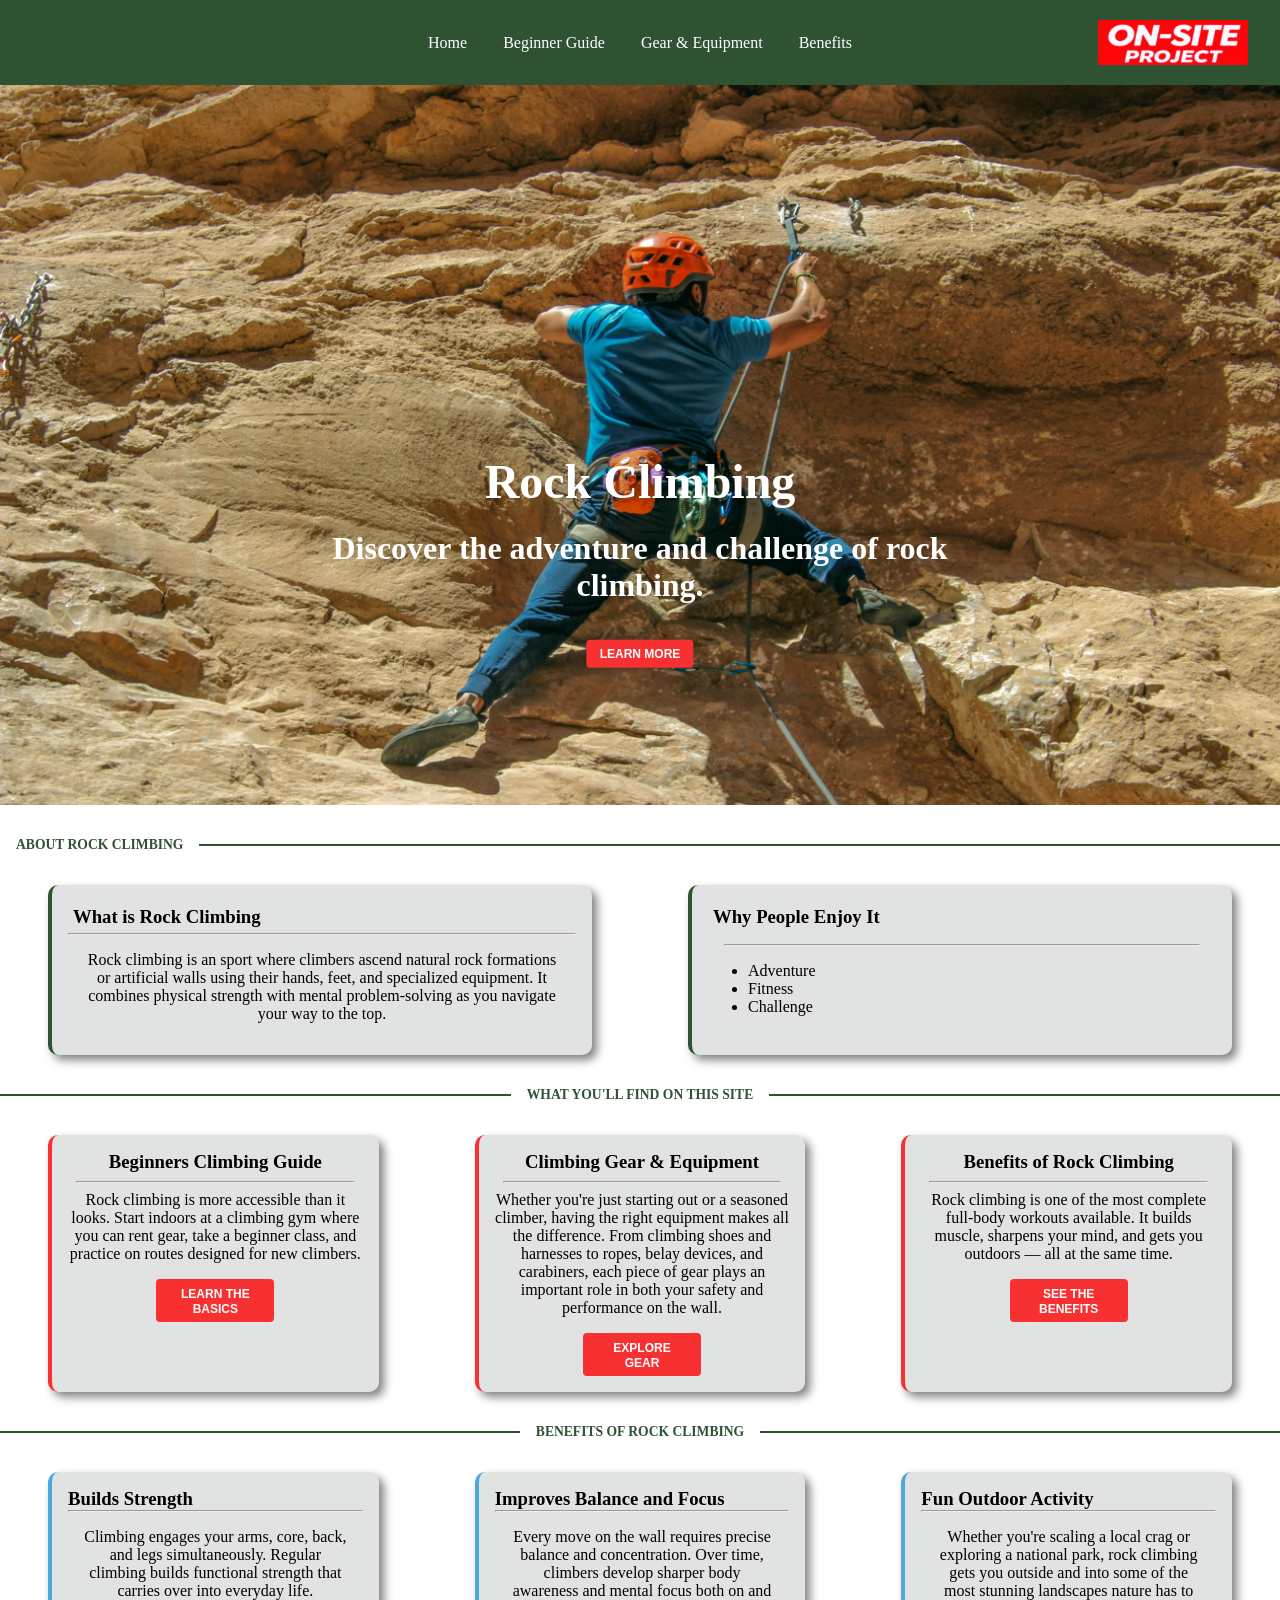
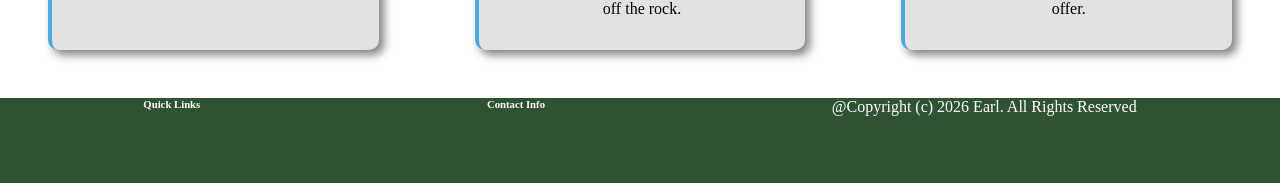
<file: index.html>
<!DOCTYPE html>
<html lang="en">

<head>
    <meta charset="UTF-8">
    <meta name="viewport" content="width=device-width, initial-scale=1.0">
    <title>Earls Page</title>
    <link rel="stylesheet" href="static/css/index.css">
</head>

<body>

    <header>
        <nav>
            <a href="#">Home</a>
            <a href="Guide.html">Beginner Guide</a>
            <a href="Climbing-Gear.html">Gear & Equipment</a>
            <a href="#">Benefits</a>
        </nav>
        <!-- Insert the logo here -->
        <img src="static/photos/image3.png" alt="Logo">
    </header>
    <main>
        <!-- Hero section -->
        <div id="hero">
            <img src="static/photos/hero.jpg" alt="Photo of people climbing." id="hero-img">
            <h1>Rock Climbing</h1>
            <h3>Discover the adventure and challenge of rock climbing.</h3>
            <button class="learn-more-button"><a href="#">Learn More</a></button>
        </div>

        <!-- About rock climbing section  - This is split into 2 boxes.-->
        <div class="section-divider left">
            <span>About Rock Climbing</span>
        </div>

        <div id="about-climbing">
            <div id="what-is">
                <h3>What is Rock Climbing</h3>
                <hr>
                <p>Rock climbing is an sport where climbers ascend natural rock formations or artificial walls using
                    their hands, feet, and specialized equipment. It combines physical strength with mental
                    problem-solving as you navigate your way to the top.</p>

            </div>
            <div id="wht-enjoy">
                <h3>Why People Enjoy It</h3>
                <hr>
                <ul>
                    <li>Adventure</li>
                    <li>Fitness</li>
                    <li>Challenge</li>
                </ul>
            </div>
        </div>


        <!-- What you'll find on this website section -->
        <div class="section-divider">
            <span>What You'll Find On This Site</span>
        </div>
        <section id="about-site">
            <div class="abt-box">
                <h3>Beginners Climbing Guide</h3>
                <hr>
                <p>Rock climbing is more accessible than it looks. Start indoors at a climbing gym where you can rent
                    gear, take a beginner class, and practice on routes designed for new climbers.</p>
                <button class="learn-more-button"><a href="Guide.html">Learn the Basics</a></button>
            </div>
            <div class="abt-box">
                <h3>Climbing Gear & Equipment</h3>
                <hr>
                <p>Whether you're just starting out or a seasoned climber, having the right equipment makes all the
                    difference. From climbing shoes and harnesses to ropes, belay devices, and carabiners, each piece of
                    gear plays an important role in both your safety and performance on the wall.</p>
                <button class="learn-more-button"><a href="Climbing-Gear.html">Explore Gear</a></button>
            </div>
            <div class="abt-box">
                <h3>Benefits of Rock Climbing</h3>
                <hr>
                <p>Rock climbing is one of the most complete full-body workouts available. It builds muscle, sharpens
                    your mind, and gets you outdoors — all at the same time.</p>
                <button class="learn-more-button"><a href="#">See the benefits</a></button>
            </div>
        </section>


        <!-- Benefits of rock climbing section  -->
        <div class="section-divider">
            <span>Benefits of Rock Climbing</span>
        </div>
        <secion id="benefits">
            <div class="benefit-box">
                <h3>Builds Strength</h3>
                <hr>
                <p>Climbing engages your arms, core, back, and legs simultaneously. Regular climbing builds functional
                    strength that carries over into everyday life.</p>
            </div>
            <div class="benefit-box">
                <h3>Improves Balance and Focus</h3>
                <hr>
                <p>Every move on the wall requires precise balance and concentration. Over time, climbers develop
                    sharper body awareness and mental focus both on and off the rock.</p>
            </div>
            <div class="benefit-box">
                <h3>Fun Outdoor Activity</h3>
                <hr>
                <p>Whether you're scaling a local crag or exploring a national park, rock climbing gets you outside and
                    into some of the most stunning landscapes nature has to offer.</p>
            </div>
        </secion>

    </main>
    <footer>
        <div id="footer-links">
            <h6>Quick Links</h6>
        </div>
        <div id="contact-info">
            <h6>Contact Info</h6>
        </div>
        <div id="footer-copy">
            @Copyright (c) 2026 Earl. All Rights Reserved
        </div>
    </footer>
</body>

</html>
</file>
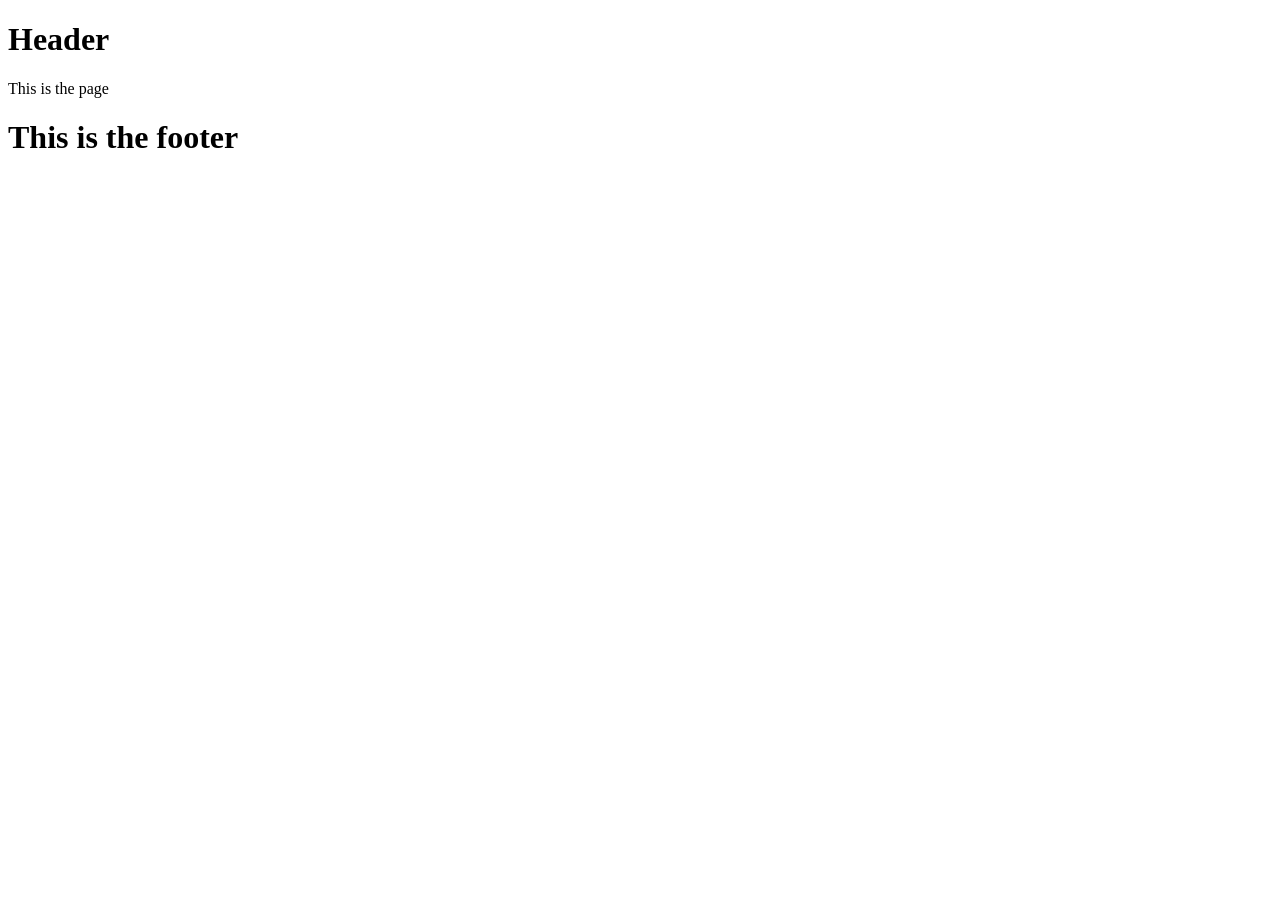
<file: pages/index.html>
<!DOCTYPE html>
<html lang="en">
<head>
    <meta charset="UTF-8">
    <meta name="viewport" content="width=device-width, initial-scale=1.0">
    <title>Earls Page</title>
</head>
<body>
    <head><h1>Header</h1></head>
    <main><p>This is the page</p></main>
    <footer><h1>This is the footer</h1></footer>
</body>
</html>
</file>
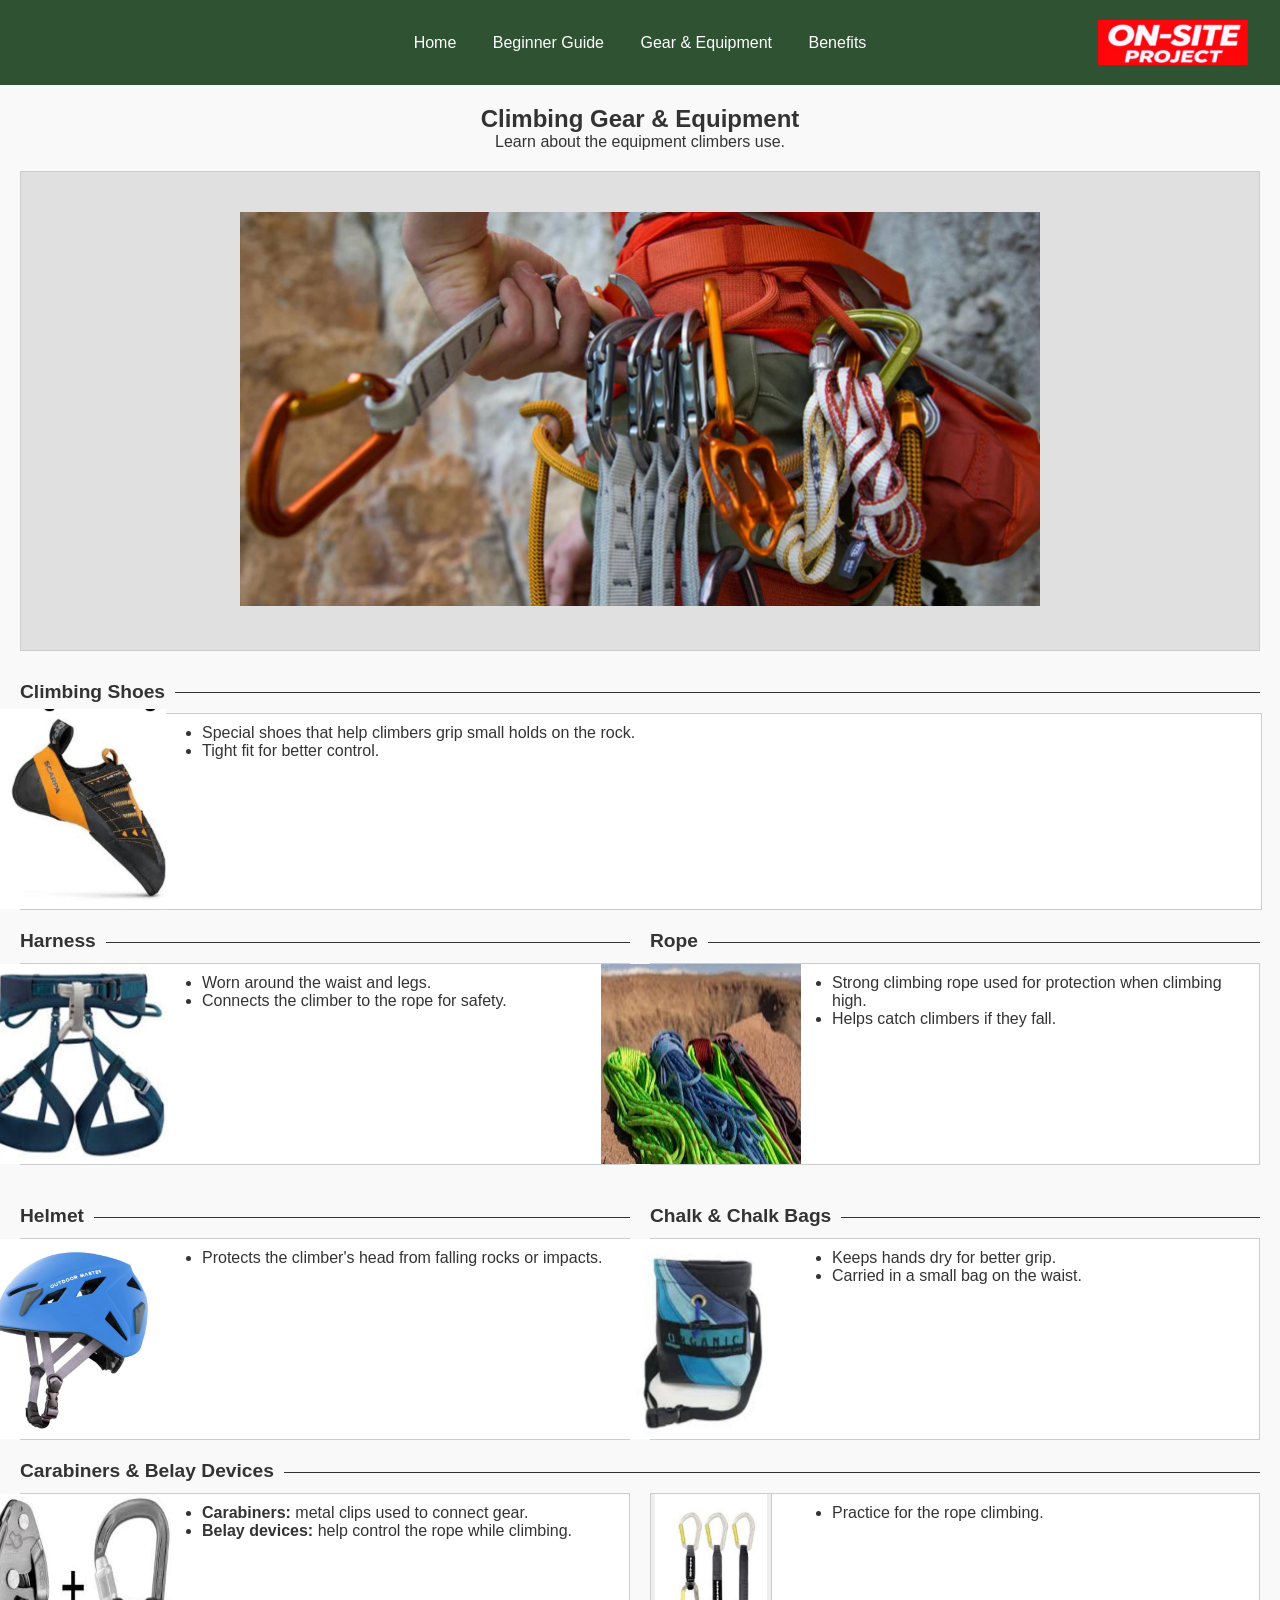
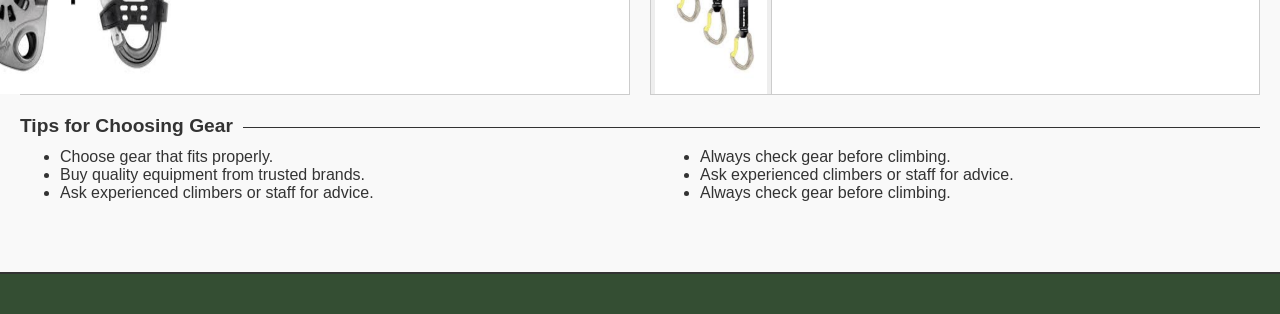
<file: Climbing-Gear.html>
<!DOCTYPE html>
<html lang="en">
<head>
    <meta charset="UTF-8">
    <meta name="viewport" content="width=device-width, initial-scale=1.0">
    <title>Climbing Gear & Equipment</title>
    <link rel="stylesheet" href="style.css">
</head>
<body>


    <header>
        <nav>
            <a href="index.html">Home</a>
            <a href="Guide.html">Beginner Guide</a>
            <a href="Climbing-Gear.html">Gear & Equipment</a>
            <a href="#">Benefits</a>
        </nav>
        <!-- Insert the logo here -->
        <img src="static/photos/image3.png" alt="Logo">
    </header>


    <main class="container">
        <section class="hero">
            <h1>Climbing Gear & Equipment</h1>
            <p>Learn about the equipment climbers use.</p>
            <div class="hero-image-box">
                <img src="images/Climber with Gear.png" alt="Climber">
            </div>
        </section>

        <section class="gear-section">
            <h2 class="section-title"><span>Climbing Shoes</span></h2>
            <div class="gear-card wide">
                <div class="image-placeholdershoe"></span><br>
                <img src="images/Shoes.png" alt="Shoes">
                </div>
                <div class="gear-info">
                    <ul>
                        <li>Special shoes that help climbers grip small holds on the rock.</li>
                        <li>Tight fit for better control.</li>
                    </ul>
                </div>
            </div>
        </section>

        <section class="gear-grid">
            <div class="gear-section">
                <h2 class="section-title"><span>Harness</span></h2>
                <div class="gear-card">
                    <div class="image-placeholder">
                        <img src="images/Harness.png" alt="harness">
                    </div>
                    <div class="gear-info">
                        <ul>
                            <li>Worn around the waist and legs.</li>
                            <li>Connects the climber to the rope for safety.</li>
                        </ul>
                    </div>
                </div>
            </div>
            <div class="gear-section">
                <h2 class="section-title"><span>Rope</span></h2>
                <div class="gear-card">
                    <div class="image-placeholder">
                        <img src="images/Rope.png" alt="rope">
                    </div>
                    <div class="gear-info">
                        <ul>
                            <li>Strong climbing rope used for protection when climbing high.</li>
                            <li>Helps catch climbers if they fall.</li>
                        </ul>
                    </div>
                </div>
            </div>
        </section>

        <section class="gear-grid">
            <div class="gear-section">
                <h2 class="section-title"><span>Helmet</span></h2>
                <div class="gear-card">
                    <div class="image-placeholder">
                        <img src="images/Helmet.png" alt="Helmet">
                    </div>
                    <div class="gear-info">
                        <ul>
                            <li>Protects the climber's head from falling rocks or impacts.</li>
                        </ul>
                    </div>
                </div>
            </div>
            <div class="gear-section">
                <h2 class="section-title"><span>Chalk & Chalk Bags</span></h2>
                <div class="gear-card">
                    <div class="image-placeholder">
                        <img src="images/Chalk Bag.png" alt="chalkbag">
                    </div>
                    <div class="gear-info">
                        <ul>
                            <li>Keeps hands dry for better grip.</li>
                            <li>Carried in a small bag on the waist.</li>
                        </ul>
                    </div>
                </div>
            </div>
        </section>

        <section class="gear-section">
            <h2 class="section-title"><span>Carabiners & Belay Devices</span></h2>
            <div class="gear-grid">
                <div class="gear-card">
                    <div class="image-placeholder">
                        <img src="images/Carabeaner.png" alt="Carabeaner">
                    </div>
                    <div class="gear-info">
                        <ul>
                            <li><strong>Carabiners:</strong> metal clips used to connect gear.</li>
                            <li><strong>Belay devices:</strong> help control the rope while climbing.</li>
                        </ul>
                    </div>
                </div>
                <div class="gear-card">
                    <div class="image-placeholderq">
                        <img src="images/Quickdraws.png" alt="quickdraws">
                    </div>
                    <div class="gear-info">
                        <ul>
                            <li>Practice for the rope climbing.</li>
                        </ul>
                    </div>
                </div>
            </div>
        </section>

        <section class="tips-section">
            <h2 class="section-title"><span>Tips for Choosing Gear</span></h2>
            <div class="tips-grid">
                <ul>
                    <li>Choose gear that fits properly.</li>
                    <li>Buy quality equipment from trusted brands.</li>
                    <li>Ask experienced climbers or staff for advice.</li>
                </ul>
                <ul>
                    <li>Always check gear before climbing.</li>
                    <li>Ask experienced climbers or staff for advice.</li>
                    <li>Always check gear before climbing.</li>
                </ul>
            </div>
        </section>
    </main>

    <footer>
        <div class="footer-content">
        </div>
    </footer>

</body>
</html>
</file>
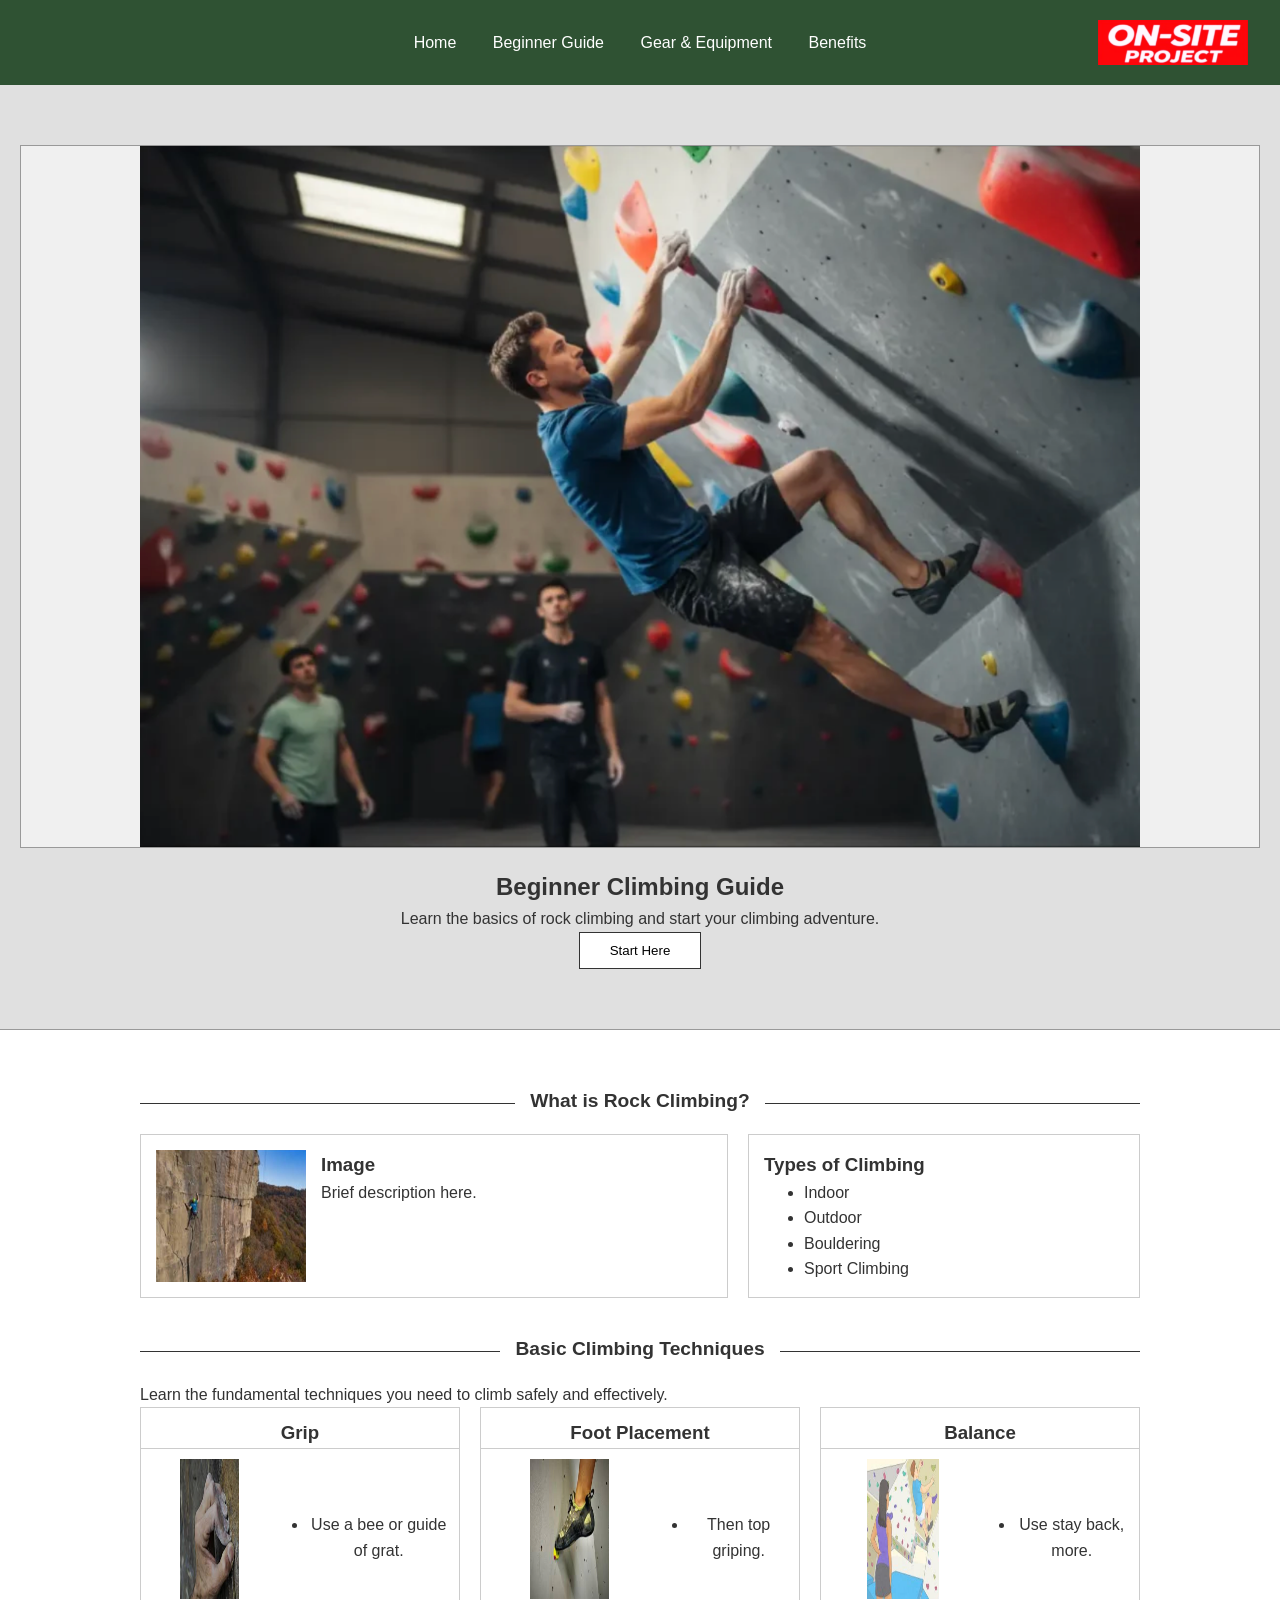
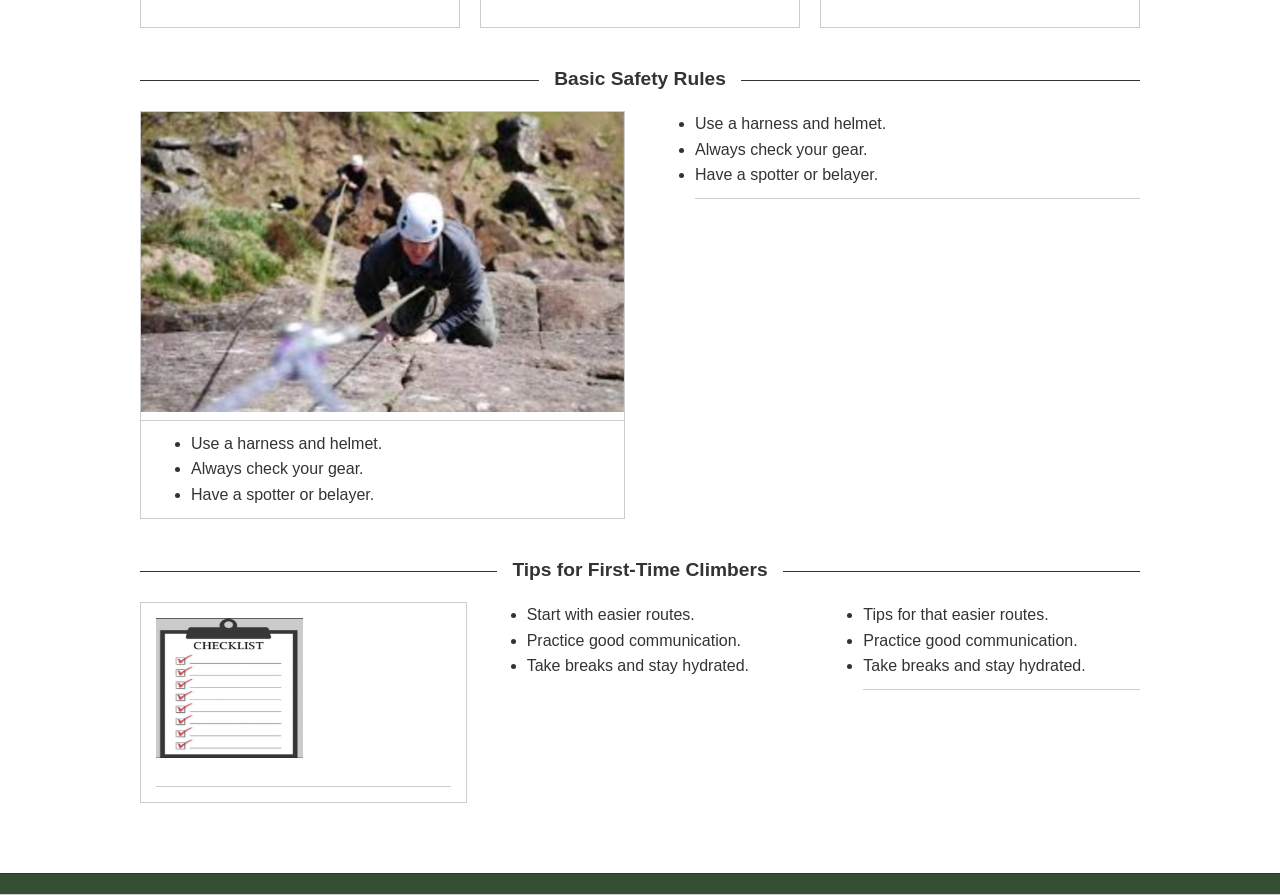
<file: Guide.html>
<!DOCTYPE html>
<html lang="en">
<head>
    <meta charset="UTF-8">
    <meta name="viewport" content="width=device-width, initial-scale=1.0">
    <title>Beginner Climbing Guide</title>
    <link rel="stylesheet" href="style copy.css">
</head>
<body>

    <header>
        <nav>
            <a href="index.html">Home</a>
            <a href="Guide.html">Beginner Guide</a>
            <a href="Climbing-Gear.html">Gear & Equipment</a>
            <a href="#">Benefits</a>
        </nav>
        <!-- Insert the logo here -->
        <img src="static/photos/image3.png" alt="Logo">
    </header>

    <section class="hero">
        <div class="hero-content">
            <div class="hero-image-placeholder">
                <img src="images/Begin Climber.png" alt="climber">
            </div>
            <h1>Beginner Climbing Guide</h1>
            <p>Learn the basics of rock climbing and start your climbing adventure.</p>
            <button class="btn-start">Start Here</button>
        </div>
    </section>

    <main class="container">

        <div class="section-divider"><span>What is Rock Climbing?</span></div>
        <section class="two-col">
            <div class="card card-horizontal">
                <div class="img-placeholder">
                    <img src="images/What is rock climbing.png" alt="climbing">
                </div>
                <div>
                    <h3>Image</h3>
                    <p>Brief description here.</p>
                </div>
            </div>
            <div class="card">
                <h3>Types of Climbing</h3>
                <ul>
                    <li>Indoor</li>
                    <li>Outdoor</li>
                    <li>Bouldering</li>
                    <li>Sport Climbing</li>
                </ul>
            </div>
        </section>

        <div class="section-divider"><span>Basic Climbing Techniques</span></div>
        <p class="section-intro">Learn the fundamental techniques you need to climb safely and effectively.</p>
        <section class="three-col">
            <div class="card-tech">
                <h3>Grip</h3>
                <div class="tech-content">
                    <div class="img-placeholder-sm">
                        <img src="images/grip.png" alt="grip">
                    </div>
                    <ul><li>Use a bee or guide of grat.</li></ul>
                </div>
            </div>
            <div class="card-tech">
                <h3>Foot Placement</h3>
                <div class="tech-content">
                    <div class="img-placeholder-sm">
                        <img src="images/foot position.png" alt="foot">
                    </div>
                    <ul><li>Then top griping.</li></ul>
                </div>
            </div>
            <div class="card-tech">
                <h3>Balance</h3>
                <div class="tech-content">
                    <div class="img-placeholder-sm">
                        <img src="images/balance.png" alt="balance">
                    </div>
                    <ul><li>Use stay back, more.</li></ul>
                </div>
            </div>
        </section>

        <div class="section-divider"><span>Basic Safety Rules</span></div>
        <section class="two-col-safety">
            <div class="safety-card">
                <div class="img-placeholder-lg">
                    <img src="images/safety.png" alt="safety">
                </div>
                <div class="safety-text">
                    <ul>
                        <li>Use a harness and helmet.</li>
                        <li>Always check your gear.</li>
                        <li>Have a spotter or belayer.</li>
                    </ul>
                </div>
            </div>
            <ul class="safety-list-main">
                <li>Use a harness and helmet.</li>
                <li>Always check your gear.</li>
                <li>Have a spotter or belayer.</li>
                <li class="line-placeholder"></li>
            </ul>
        </section>

        <div class="section-divider"><span>Tips for First-Time Climbers</span></div>
        <section class="two-col-tips">
            <div class="checklist-card">
                <div class="img-placeholder-sm">
                    <img src="images/Checklist.png" alt="checklist">
                </div>
                
                <div class="line-placeholder"></div>
            </div>
            <div class="tips-grid">
                <ul>
                    <li>Start with easier routes.</li>
                    <li>Practice good communication.</li>
                    <li>Take breaks and stay hydrated.</li>
                </ul>
                <ul>
                    <li>Tips for that easier routes.</li>
                    <li>Practice good communication.</li>
                    <li>Take breaks and stay hydrated.</li>
                    <li class="line-placeholder"></li>
                </ul>
            </div>
        </section>

    </main>

    <footer>
        <div class="footer-divider"></div>
        
        </div>
    </footer>

</body>
</html>
</file>
<file: static/css/index.css>
/* Color Pallete: Green: #2F5233 Gray: #6B6E70 Red: #F73131 Light Blue: #4EA8DE */


* {
    margin: 0;
    
}

/* Reusables */ 
h1 h2 h3 h4 h5 h6 {
    font-family: 'Montserrat', sans-serif;
}

.section-divider{
    display: flex;
    align-items: center;
    text-align: center;
    margin: 2em 0;

    color: #2F5233;
}
.section-divider::before,
.section-divider::after {
    content: "";
    flex: 1;
    border-bottom: 2px solid #2F5233;
}
.section-divider span{
    margin: 0 16px;
    font-weight: bold;

    text-transform: uppercase;
    font-size: .85em;
}

.section-divider.left::before{
    flex: 0;
    width: 0;
}
.section-divider.left::after{
    flex: 1;
}
.section-divider.left span{
    margin-left: 0;
    margin: 0 16px;
    font-weight: bold;
}

.section-divider.right::after{
    flex: 0;
    width: 0;
}
.section-divider.right::before{
    flex: 1;
}
.section-divider.right span{
    margin-right: 0;
    margin: 0 16px;
    font-weight: bold;
}

.learn-more-button{
    transition: transform 0.2s ease background-color 0.2s ease;
    background-color: #F73131;
    border: none; 
    border-radius: 4px; 
    padding: .5em 1em;
}
.learn-more-button:hover{
    transform: scale(1.1);
}
.learn-more-button a{
    color: white;
    text-decoration: none;
    text-transform: uppercase;
    font-weight: 600;
    font-size: .9em;
} 


/* header section */
header{
    background-color: #2F5233;

    display: flex;
    align-items: center;
    justify-content: center;
    position: relative;

    height: 85px;
}
nav a{
    color: white;
    background-color:#2F5233;

    text-decoration: none;
    align-items: center;

    margin: 1em;
}
/* I need to make this transform like the buttons do so it doesn't make everything in the flex box move */
nav a:hover{
    color: gray;
    font-size: 105%;
}
header img{
    height: auto;
    width: 150px;

    position: absolute;
    right: 0;

    margin: 2em;
}

main{
    display: flex;
    flex-direction: column;
}

/* Hero Section */
#hero{
    width: 100%;
    align-self: center;
    
    display: flex;
    flex-direction: column;
    justify-content: center;

    position: relative;
}
#hero img{
    width: 100%;
    height: 720px;
    align-self: center;

    object-fit: cover;
    object-position: center 40%;
    display: block;
}
#hero h1{
    position: absolute;
    top: 55%;
    left: 50%;
    transform: translate(-50%, -50%);

    color: white;
    font-size: 3em;
}
#hero h3{
    position: absolute;
    top: 67%;
    left: 50%;
    transform: translate(-50%, -50%);

    color: white;
    font-size: 2em;
    text-align: center;
} 
#hero button{
    position: absolute;
    top: 79%;
    left: 50%;
    transform: translate(-50%, -50%);
}
#hero button:hover{
    transform: translate(-50%, -50%) scale(1.3);
}

/* About Rock Climbing Section */
#about-climbing{
    display: flex;
    justify-content: space-between;
} 
#what-is{
    margin: 0 3em;
    padding: 1em;
    width: 100%;
    height: auto;

    border-left: 4px solid #2F5233;
    border-radius: 10px;

    background-color: rgb(107, 110, 112, .2);
    box-shadow: 5px 5px 10px gray;

    transition: transform 0.2s ease;
}
#what-is:hover{
    transform: scale(1.03);
}
#what-is h3{
    margin: 5px;
}
#what-is p{
    margin: 1em;
    text-align: center;
}

#wht-enjoy{
    margin: 0 3em;
    padding: 1em;
    width: 100%;
    height: auto;

    border-left: 4px solid #2F5233;
    border-radius: 10px;

    background-color: rgb(107, 110, 112, .2);
    box-shadow: 5px 5px 10px gray;

    transition: transform 0.2s ease;
}
#wht-enjoy:hover{
    transform: scale(1.03);
}
#wht-enjoy h3{
    margin: 5px;
}
#wht-enjoy hr{
    margin: 1em;
}
#wht-enjoy ul{
    margin 1em;
}


/*What you will find on this site section*/ 
#about-site{
    display: flex;
    justify-content: space-between;
}
.abt-box{
    margin: 0 3em;
    padding: 1em;
    width: 100%;
    height: auto;

    border-left: 4px solid #F73131;

    border-radius: 10px;

    display: flex;
    flex-direction: column;
    
    background-color: rgb(107, 110, 112, .2);
    box-shadow: 5px 5px 10px gray;
    
    transition: transform 0.2s ease;
}
.abt-box:hover{
    transform: scale(1.03);
}
.abt-box button{
    align-self: center;
    width: 40%;
}
.abt-box h3{
    align-self: center;
}
.abt-box hr{
    margin: .5em;
}
.abt-box p{
    margin-bottom: 1em;
    text-align: center;
}


/* benefits section */
#benefits{
    display: flex;
    justify-content: space-around;
}
.benefit-box{
    margin: 0 3em;
    padding: 1em;
    width: 100%;
    height: auto;

    border-left: 4px solid #4EA8DE;

    border-radius: 10px;

    display: flex;
    flex-direction: column;
    
    background-color: rgb(107, 110, 112, .2);
    box-shadow: 5px 5px 10px gray;
    
    transition: transform 0.2s ease;
}
.benefit-box:hover{
    transform: scale(1.03);
}
.benefit-box button{
    align-self: center;
    width: 25%;
}
.benefit-box p{
    margin: 1em;
    text-align: center;
}
.abt-guide h3{
    align-self: center;
}
.abt-guide hr{
    margin: .5em;
}


/* Footer Section */
footer{
    margin-top: 3em;
    height: 85px;

    background-color:  #2F5233;
    color: white;
    
    display: flex;
    justify-content: space-around;
}
</file>
<file: style.css>
* {
    margin: 0;
    
}

/* Reusables */ 
h1 h2 h3 h4 h5 h6 {
    font-family: 'Montserrat', sans-serif;
}



/* header section */
header{
    background-color: #2F5233;

    display: flex;
    align-items: center;
    justify-content: center;
    position: relative;

    height: 85px;
}
nav a{
    color: white;
    background-color:#2F5233;

    text-decoration: none;
    align-items: center;

    margin: 1em;
}
/* I need to make this transform like the buttons do so it doesn't make everything in the flex box move */
nav a:hover{
    color: gray;
    font-size: 105%;
}
header img{
    height: auto;
    width: 150px;

    position: absolute;
    right: 0;

    margin: 2em;
}



body {
    font-family: Arial, sans-serif;
    margin: 0;
    padding: 0;
    color: #333;
    background-color: #f9f9f9;
}

.container {
    max-width: 1500px;
    margin: 0 auto;
    padding: 20px;
}


.hero {
    text-align: center;
    margin-bottom: 40px;
}

.hero-image-box {
    background: #e0e0e0;
    border: 1px solid #ccc;
    padding: 40px;
    margin-top: 20px;
    color: #666;

}

.hero-image-box img {
    max-width: 800px;
}

.section-title {
    width: 100%;
    text-align: left;
    border-bottom: 1px solid #333;
    line-height: 0.1em;
    margin: 30px 0 20px;
    font-size: 1.2rem;
}

.section-title span {
    background: #f9f9f9;
    padding-right: 10px;
}

.gear-grid {
    display: grid;
    grid-template-columns: 1fr 1fr;
    gap: 20px;
    margin-bottom: 20px;
}

.gear-card {
    display: flex;
    border: 1px solid #ccc;
    background: #fff;
    min-height: 120px;
}

.gear-card.wide {
    width: 100%;
}

.image-placeholder {
    background: #eeeeee;
    width: 120px;
    display: flex;
    flex-direction: column;
    justify-content: center;
    align-items: center;
    border-right: 1px solid #ccc;
    font-size: 0.8rem;
    color: #888;
}

.image-placeholder img {
    margin-left: -20px;
    max-width: 200px;
    height: 200px;
}

.image-placeholderq {
    background: #eeeeee;
    width: 120px;
    display: flex;
    flex-direction: column;
    justify-content: center;
    align-items: center;
    border-right: 1px solid #ccc;
    font-size: 0.8rem;
    color: #888;
}

.image-placeholderq img {
    max-width: 200px;
    height: 200px;
}

.image-placeholdershoe {
    background: #eeeeee;
    width: 120px;
    display: flex;
    flex-direction: column;
    justify-content: center;
    align-items: center;
    border-right: 1px solid #ccc;
    font-size: 0.8rem;
    color: #888;
}

.image-placeholdershoe img {
    margin-top: -20px;
    max-width: 200px;
    height: 200px;
}


.gear-info {
    padding: 10px;
    flex: 1;
}

.gear-info ul {
    margin: 0;
    padding-left: 20px;
    font-size: 1rem;
    margin-left: 30px;
}

.tips-grid {
    display: grid;
    grid-template-columns: 1fr 1fr;
    gap: 40px;
}

footer {
    margin-top: 50px;
    border-top: 2px solid #333;
    background: #344e33;
    padding: 20px 0;
}

.footer-content {
    display: flex;
    justify-content: space-around;
    max-width: 900px;
    margin: 0 auto;
    font-size: 0.9rem;
    color: white;
}

@media (max-width: 600px) {
    .gear-grid, .tips-grid {
        grid-template-columns: 1fr;
    }
    nav {
        flex-direction: column;
        gap: 10px;
    }
}
</file>
<file: style copy.css>
* {
    margin: 0;
    
}

/* Reusables */ 
h1 h2 h3 h4 h5 h6 {
    font-family: 'Montserrat', sans-serif;
}




/* header section */
header{
    background-color: #2F5233;

    display: flex;
    align-items: center;
    justify-content: center;
    position: relative;

    height: 85px;
}
nav a{
    color: white;
    background-color:#2F5233;

    text-decoration: none;
    align-items: center;

    margin: 1em;
}
/* I need to make this transform like the buttons do so it doesn't make everything in the flex box move */
nav a:hover{
    color: gray;
    font-size: 105%;
}
header img{
    height: auto;
    width: 150px;

    position: absolute;
    right: 0;

    margin: 2em;
}

body {
    font-family: Arial, sans-serif;
    margin: 0;
    color: #333;
    line-height: 1.6;
}

.container {
    max-width: 1000px;
    margin: 0 auto;
    padding: 20px;
}


.hero {
    background-color: #e0e0e0;
    text-align: center;
    padding: 60px 20px;
    border-bottom: 1px solid #999;
}

.hero-image-placeholder {
    border: 1px solid #999;
    background: #f0f0f0;
    max-height: 750px;
    display: flex;
    align-items: center;
    justify-content: center;
    margin-bottom: 20px;
}

.hero-image-placeholder img {
    max-width: 1000px;
}

.btn-start {
    background: white;
    border: 1px solid #333;
    padding: 10px 30px;
    cursor: pointer;
}

.section-divider {
    width: 100%;
    text-align: center;
    border-bottom: 1px solid #333;
    line-height: 0.1em;
    margin: 50px 0 30px;
}

.section-divider span {
    background: #fff;
    padding: 0 15px;
    font-weight: bold;
    font-size: 1.2rem;
}

.two-col {
    display: grid;
    grid-template-columns: 1.5fr 1fr;
    gap: 20px;
}

.three-col {
    display: grid;
    grid-template-columns: repeat(3, 1fr);
    gap: 20px;
}

.img-placeholder img {
    width: 150px; height: 100%; margin-right: 15px;
}

.img-placeholder-sm img {
    height: 140px; width: 50%; margin-bottom: 10px;
}

.img-placeholder-lg img {
    height: 300px; width: 100%;
}

.card-horizontal {
    display: flex;
    border: 1px solid #ccc;
    padding: 15px;
}

.card {
    border: 1px solid #ccc;
    padding: 15px;
}

.card-tech {
    border: 1px solid #ccc;
    text-align: center;
    padding-top: 10px;
}

.tech-content {
    display: flex;
    padding: 10px;
    border-top: 1px solid #ccc;
    justify-content: center;
    align-items: center;
}

.two-col-safety {
    display: grid;
    grid-template-columns: 1fr 1fr;
    gap: 30px;
}

.safety-card {
    border: 1px solid #ccc;
}

.safety-text {
    padding: 10px;
    border-top: 1px solid #ccc;
}

.two-col-tips {
    display: grid;
    grid-template-columns: 1fr 2fr;
    gap: 20px;
}

.checklist-card {
    border: 1px solid #ccc;
    padding: 15px;
}

.tips-grid {
    display: grid;
    grid-template-columns: 1fr 1fr;
    gap: 20px;
}

.line-placeholder {
    height: 1px;
    background: #ccc;
    list-style: none;
    margin-top: 10px;
}

footer {
    margin-top: 50px;
    border-top: 1px solid #333;
    text-align: center;
}

.footer-divider {
    padding: 10px;
    border-bottom: 1px solid #ccc;
    background: #344e33;
}

.footer-links {
    display: flex;
    justify-content: space-around;
    padding: 20px;
    background: #344e33;
}
</file>
